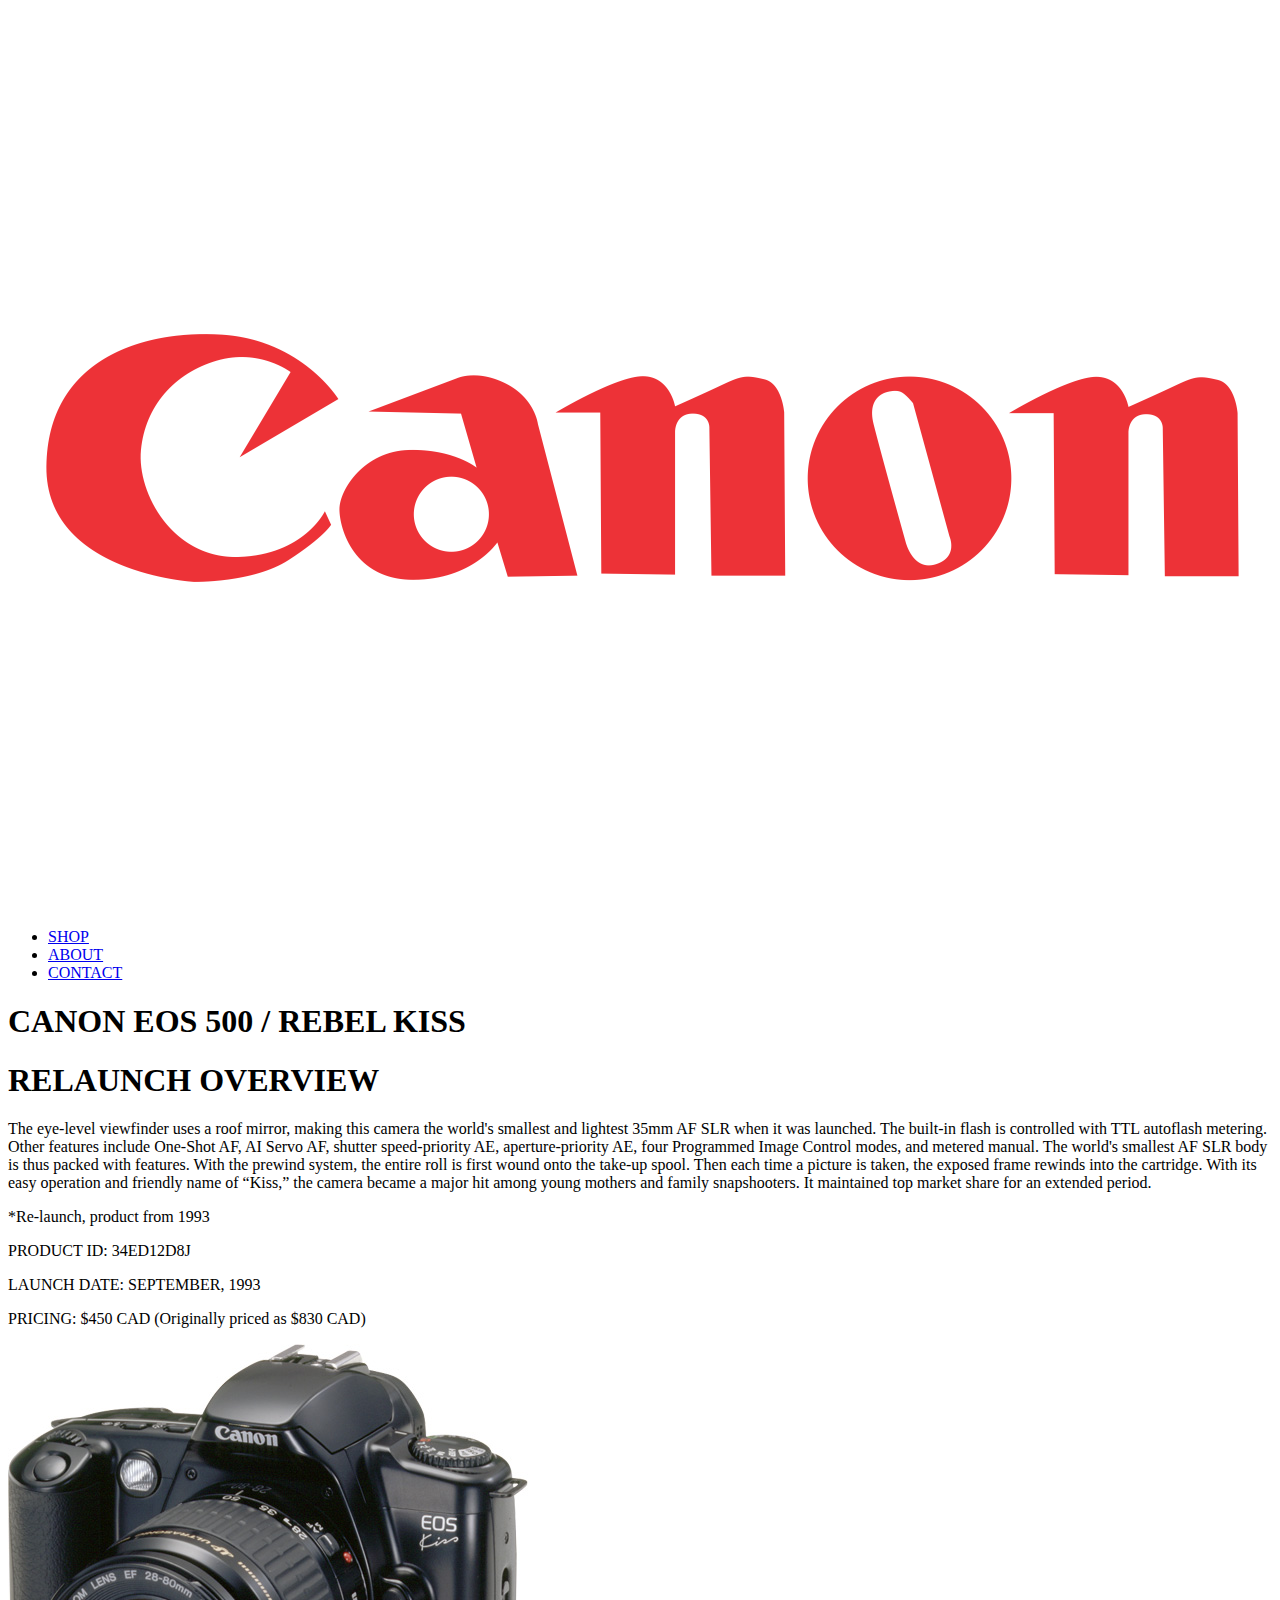
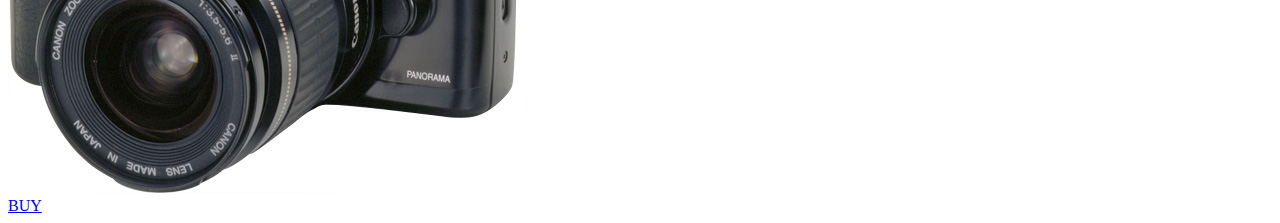
<file: index.html>
<!DOCTYPE html>
<html lang="en">

<head id="head">
    <!-- Meta tags -->
    <title>Canon - Re-launch</title>
    <script src="https://code.jquery.com/jquery-3.7.0.min.js"
        integrity="sha256-2Pmvv0kuTBOenSvLm6bvfBSSHrUJ+3A7x6P5Ebd07/g=" crossorigin="anonymous"></script>
    <script src="./JavaScript/custom-js.js"></script>
</head>

<body>
    <!-- Header section -->
    <header id="header">
        <!-- Navigation menu -->
        <nav>
            <!-- Logo and site name -->
            <div>
                <!-- Link to homepage -->
                <a href="index.html"><img src="./Images/Canon_logo_vector.png" alt="Canon Logo"></a>
            </div>
            <!-- Links in the navigation menu -->
            <ul>
                <!-- Links to different pages -->
                <li><a href="product.html">SHOP</a></li>
                <li><a href="about.html">ABOUT</a></li>
                <li><a href="contact.html">CONTACT</a></li>
            </ul>
        </nav>
    </header>
    <!-- Content container to hold the entire page content -->
    <div class="content-container">
        <section class="hero">
            <!-- Hero section with product overview -->
            <div>
                <!-- Product title and description -->
                <h1>CANON EOS 500 / REBEL KISS</h1>
                <h1>RELAUNCH OVERVIEW</h1>
                <p>The eye-level viewfinder uses a roof mirror, making this camera the world's smallest and lightest 35mm AF SLR when it was launched.
                    The built-in flash is controlled with TTL autoflash metering. Other features include One-Shot AF, AI Servo AF, shutter speed-priority AE, aperture-priority AE, four Programmed Image Control modes, and metered manual. The world's smallest AF SLR body is thus packed with features.
                    With the prewind system, the entire roll is first wound onto the take-up spool. Then each time a picture is taken, the exposed frame rewinds into the cartridge. With its easy operation and friendly name of “Kiss,” the camera became a major hit among young mothers and family snapshooters. It maintained top market share for an extended period.
                </p>
                <!-- Additional product details -->
                <p>*Re-launch, product from 1993</p>
                <p>PRODUCT ID: <span>34ED12D8J</span></p>
                <p>LAUNCH DATE: <span>SEPTEMBER, 1993</span></p>
                <p>PRICING: <span>$450 CAD (Originally priced as $830 CAD)</span></p>
            </div>
            <!-- Image of the Canon EOS 500 -->
            <img src="./Images/film162_b.jpg" alt="Canon EOS 500">
        </section>
        <!-- "BUY" button to redirect to the product page -->
        <div class="buy-button">
            <a href="product.html">BUY</a>
        </div>
    </div>
    <!-- Footer section -->
    <footer id="footer" class="footer">

    </footer>

</body>

</html>
</file>
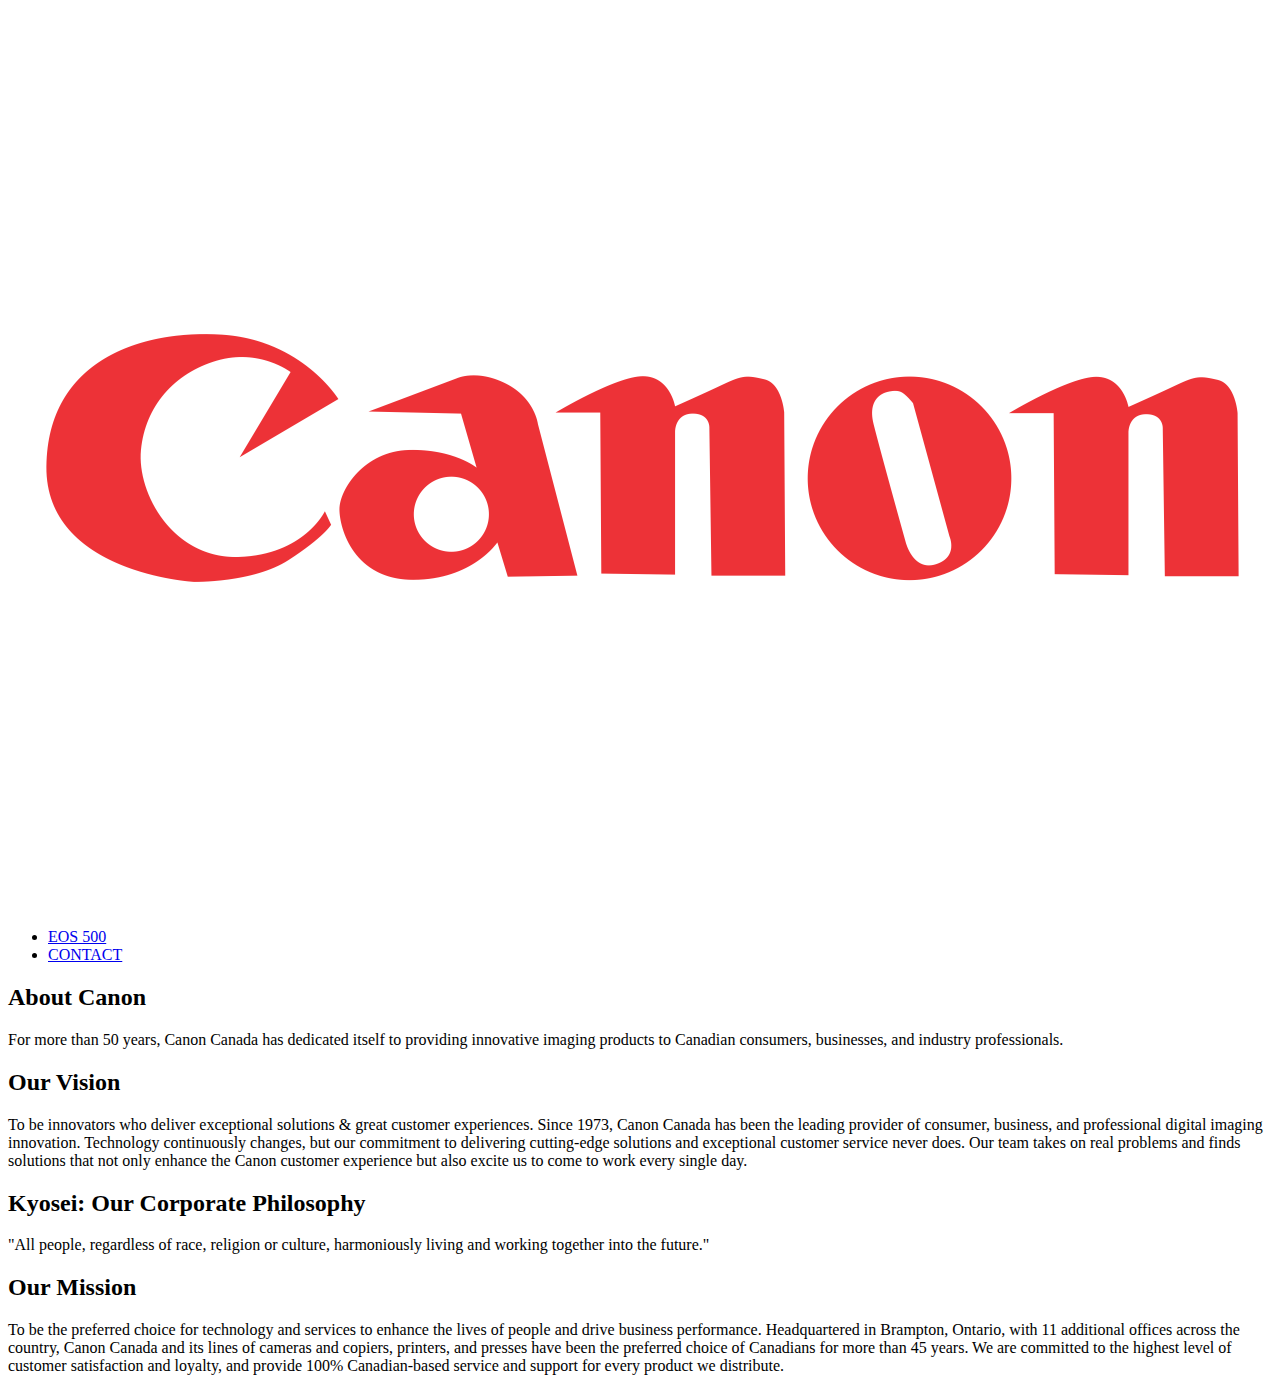
<file: about.html>
<!DOCTYPE html>
<html lang="en">

<head id="head">
    <!-- Meta tags -->
    <title>Canon - About</title>
    <!-- Your existing meta tags -->

    <!-- Link to external CSS file -->
    <!-- Your existing CSS link -->

    <!-- Linking Google Fonts -->
    <!-- Your existing Google Fonts link -->

    <!-- Link to jQuery library -->
    <script src="https://code.jquery.com/jquery-3.7.0.min.js"
        integrity="sha256-2Pmvv0kuTBOenSvLm6bvfBSSHrUJ+3A7x6P5Ebd07/g=" crossorigin="anonymous"></script>

    <!-- Link to your custom JavaScript file -->
    <script src="./JavaScript/custom-js.js"></script>
</head>

<body>
    <!-- Content container to hold the entire page content -->
    <div class="content-container">

        <!-- Header section -->
        <header id="header">
            <nav>
                <!-- Logo and site name -->
                <div>
                    <!-- Link to homepage -->
                    <a href="index.html"><img src="./Images/Canon_logo_vector.png" alt="Canon Logo"></a>
                </div>
                <!-- Links in the navigation menu -->
                <ul>
                    <!-- Links to "EOS 500" product page and "Contact" page -->
                    <li><a href="product.html">EOS 500 </a></li>
                    <li><a href="contact.html">CONTACT</a></li>
                </ul>
            </nav>
        </header>

        <main class="about-main">
            <!-- Section 1: About Canon -->
            <section class="about-hero">
                <h2>About Canon</h2>
                <p>For more than 50 years, Canon Canada has dedicated itself to providing innovative imaging products to Canadian consumers, businesses, and industry professionals.</p>
            </section>
            <!-- Section 2: Our Vision -->
            <section class="about-section-2">
                <h2>Our Vision</h2>
                <p>To be innovators who deliver exceptional solutions & great customer experiences. Since 1973, Canon Canada has been the leading provider of consumer, business, and professional digital imaging innovation. Technology continuously changes, but our commitment to delivering cutting-edge solutions and exceptional customer service never does. Our team takes on real problems and finds solutions that not only enhance the Canon customer experience but also excite us to come to work every single day.</p>
            </section>
            <!-- Section 3: Kyosei - Our Corporate Philosophy -->
            <section class="about-section-3">
                <h2>Kyosei: Our Corporate Philosophy</h2>
                <p>"All people, regardless of race, religion or culture, harmoniously living and working together into the future."</p>
            </section>
            <!-- Section 4: Our Mission -->
            <section class="about-section-4">
                <h2>Our Mission</h2>
                <p>To be the preferred choice for technology and services to enhance the lives of people and drive business performance. Headquartered in Brampton, Ontario, with 11 additional offices across the country, Canon Canada and its lines of cameras and copiers, printers, and presses have been the preferred choice of Canadians for more than 45 years. We are committed to the highest level of customer satisfaction and loyalty, and provide 100% Canadian-based service and support for every product we distribute.</p>
            </section>
        </main>
    </div>
    <!-- Footer section -->
    <footer id="footer" class="footer">

    </footer>

</body>
</html>
</file>
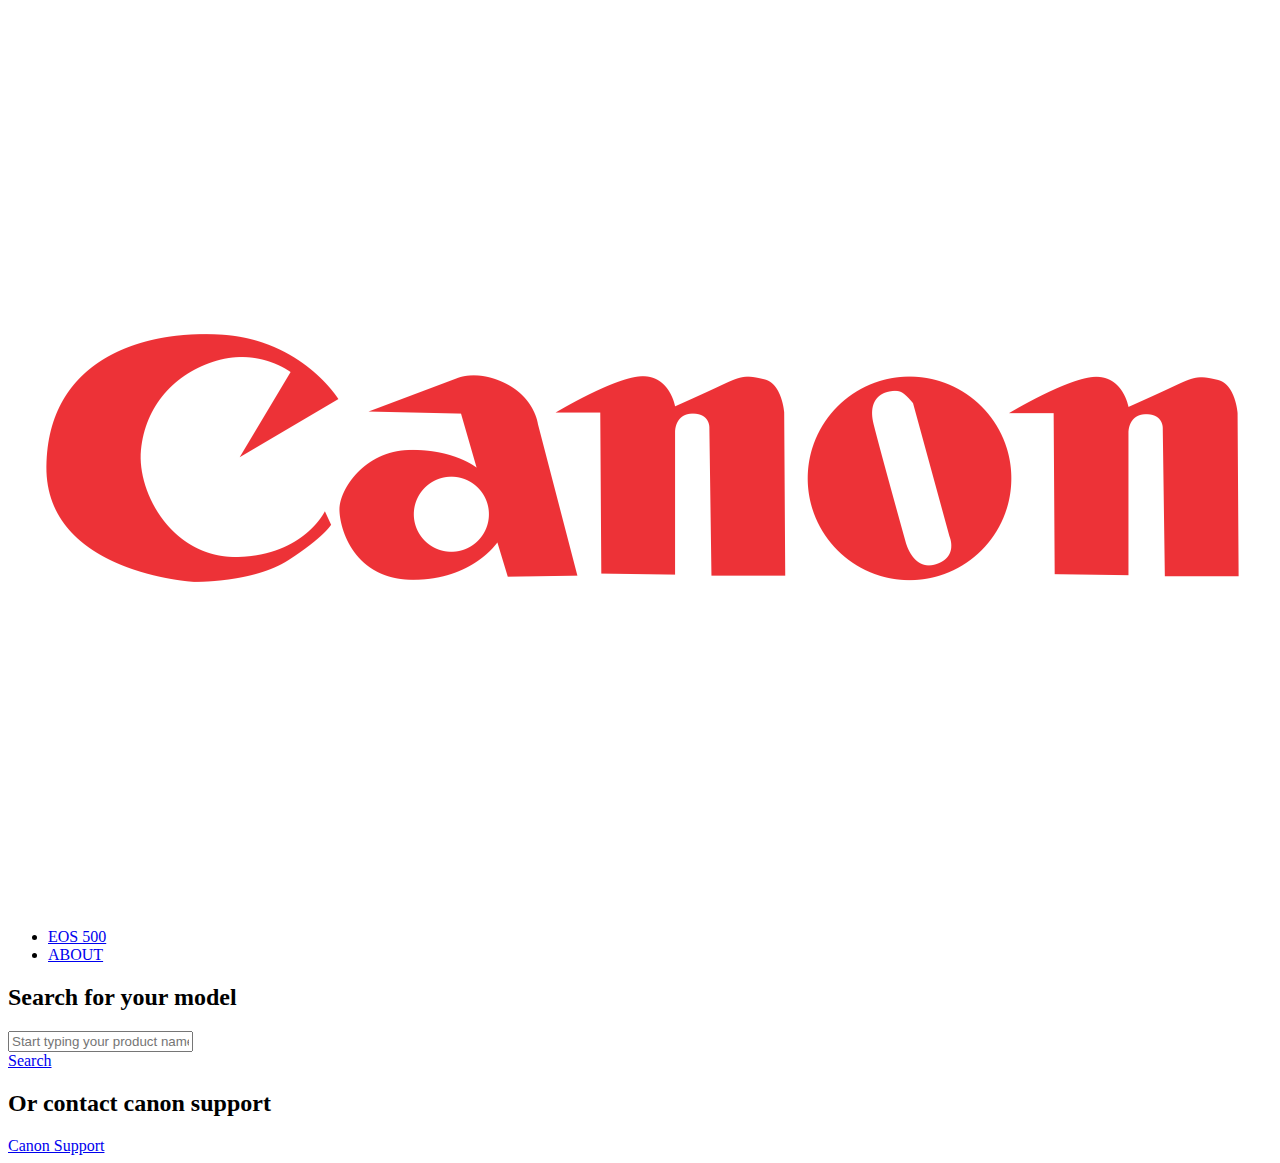
<file: contact.html>
<!DOCTYPE html>
<html lang="en">

<head id="head">
    <!-- Meta tags -->
    <title>Canon - Contact</title>
    <!-- Your existing meta tags -->

    <!-- Link to external CSS file -->
    <!-- Your existing CSS link -->

    <!-- Linking Google Fonts -->
    <!-- Your existing Google Fonts link -->

    <!-- Link to jQuery library -->
    <script src="https://code.jquery.com/jquery-3.7.0.min.js"
        integrity="sha256-2Pmvv0kuTBOenSvLm6bvfBSSHrUJ+3A7x6P5Ebd07/g=" crossorigin="anonymous"></script>

    <!-- Link to your custom JavaScript file -->
    <script src="./JavaScript/custom-js.js"></script>
</head>

<body>
    <!-- Header section -->
    <header id="header">
        <nav>
            <!-- Logo and site name -->
            <div>
                <a href="index.html"><img src="./Images/Canon_logo_vector.png" alt="Canon Logo"></a>
            </div>
            <!-- Links in the navigation menu -->
            <ul>
                <li><a href="product.html">EOS 500</a></li>
                <li><a href="about.html">ABOUT</a></li>
            </ul>
        </nav>
    </header>
    <div class="content-container">
        <!-- Hero section with search form -->
        <section class="contact-hero">
            <h2>Search for your model</h2>
            <form class="form">
                <input type="text" placeholder="Start typing your product name">
            </form>
            <a href="#" class="search-button">Search</a>
        </section>
        <!-- Contact option section -->
        <section class="contact-option">
            <h2>Or contact canon support</h2>
            <a href="#" class="email">Canon Support</a>
        </section>
    </div>
    <!-- Footer section -->
    <footer id="footer" class="footer"></footer>
</body>

</html>
</file>
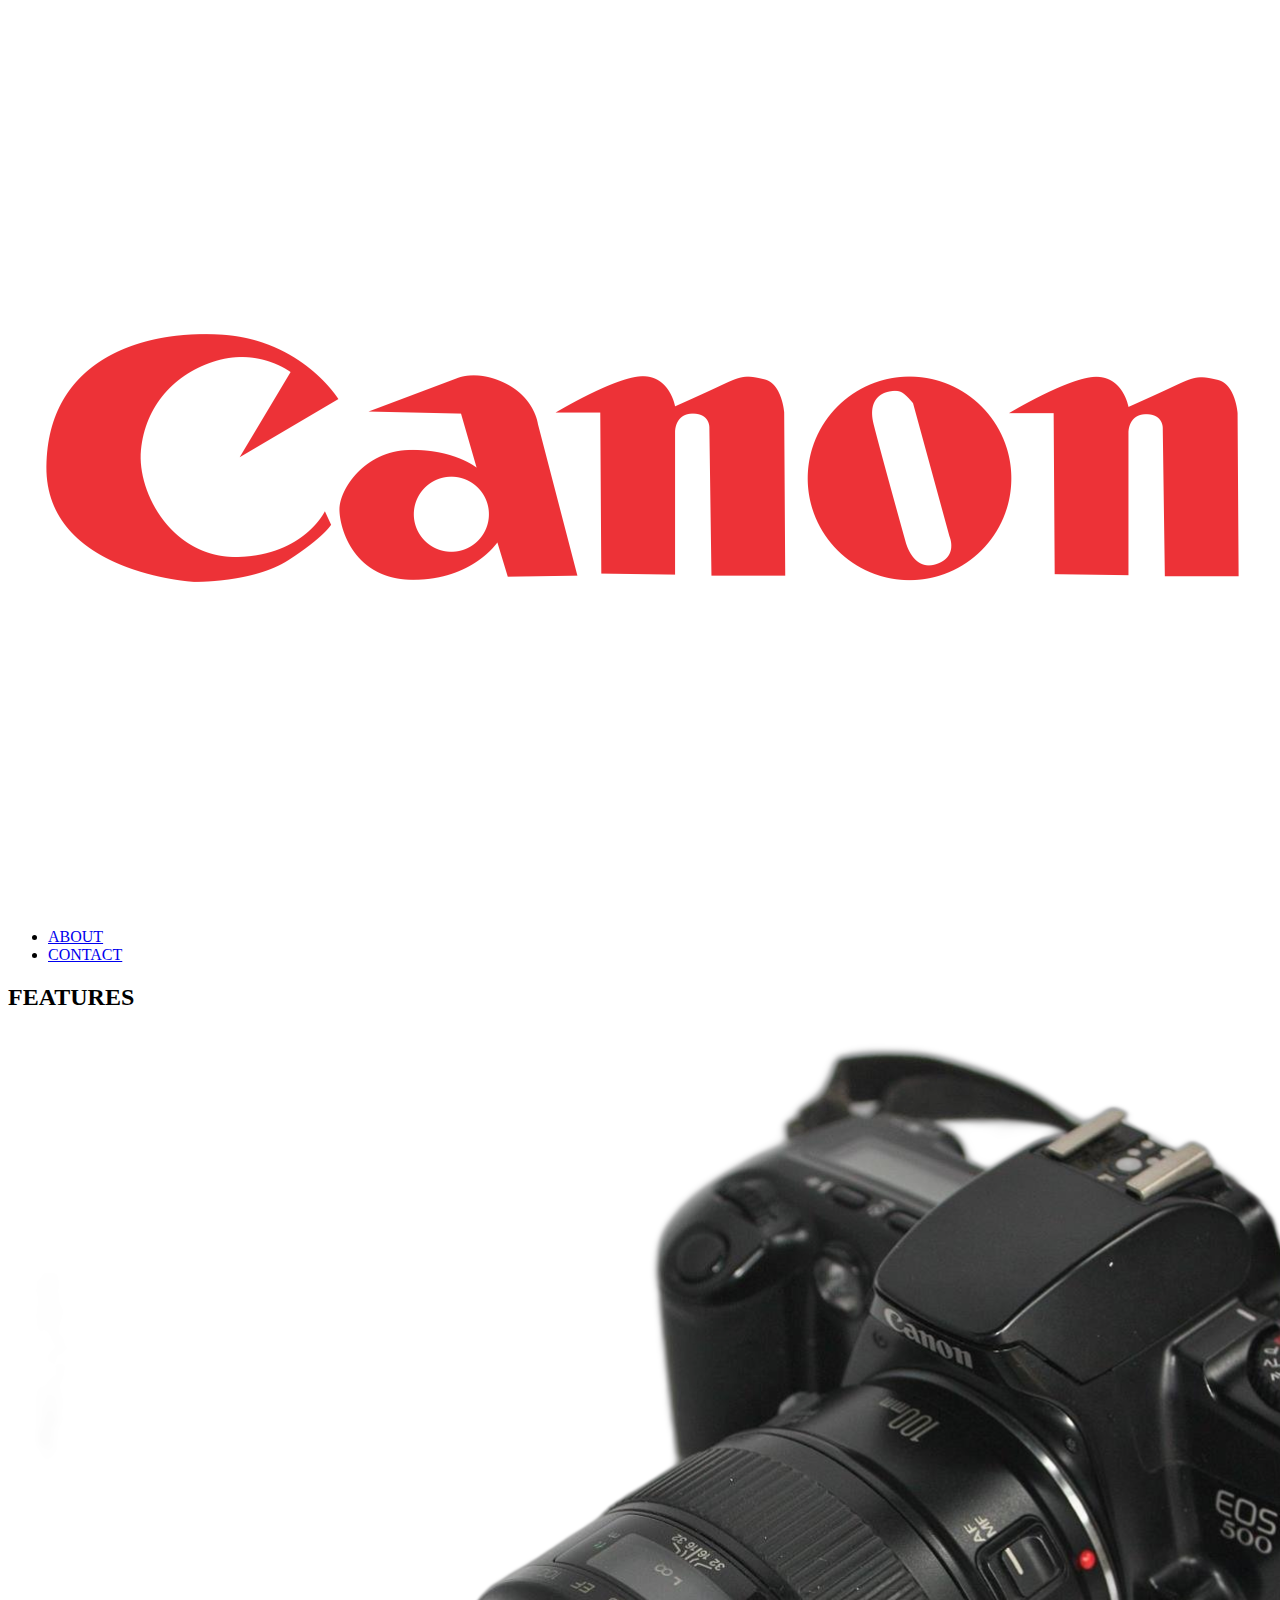
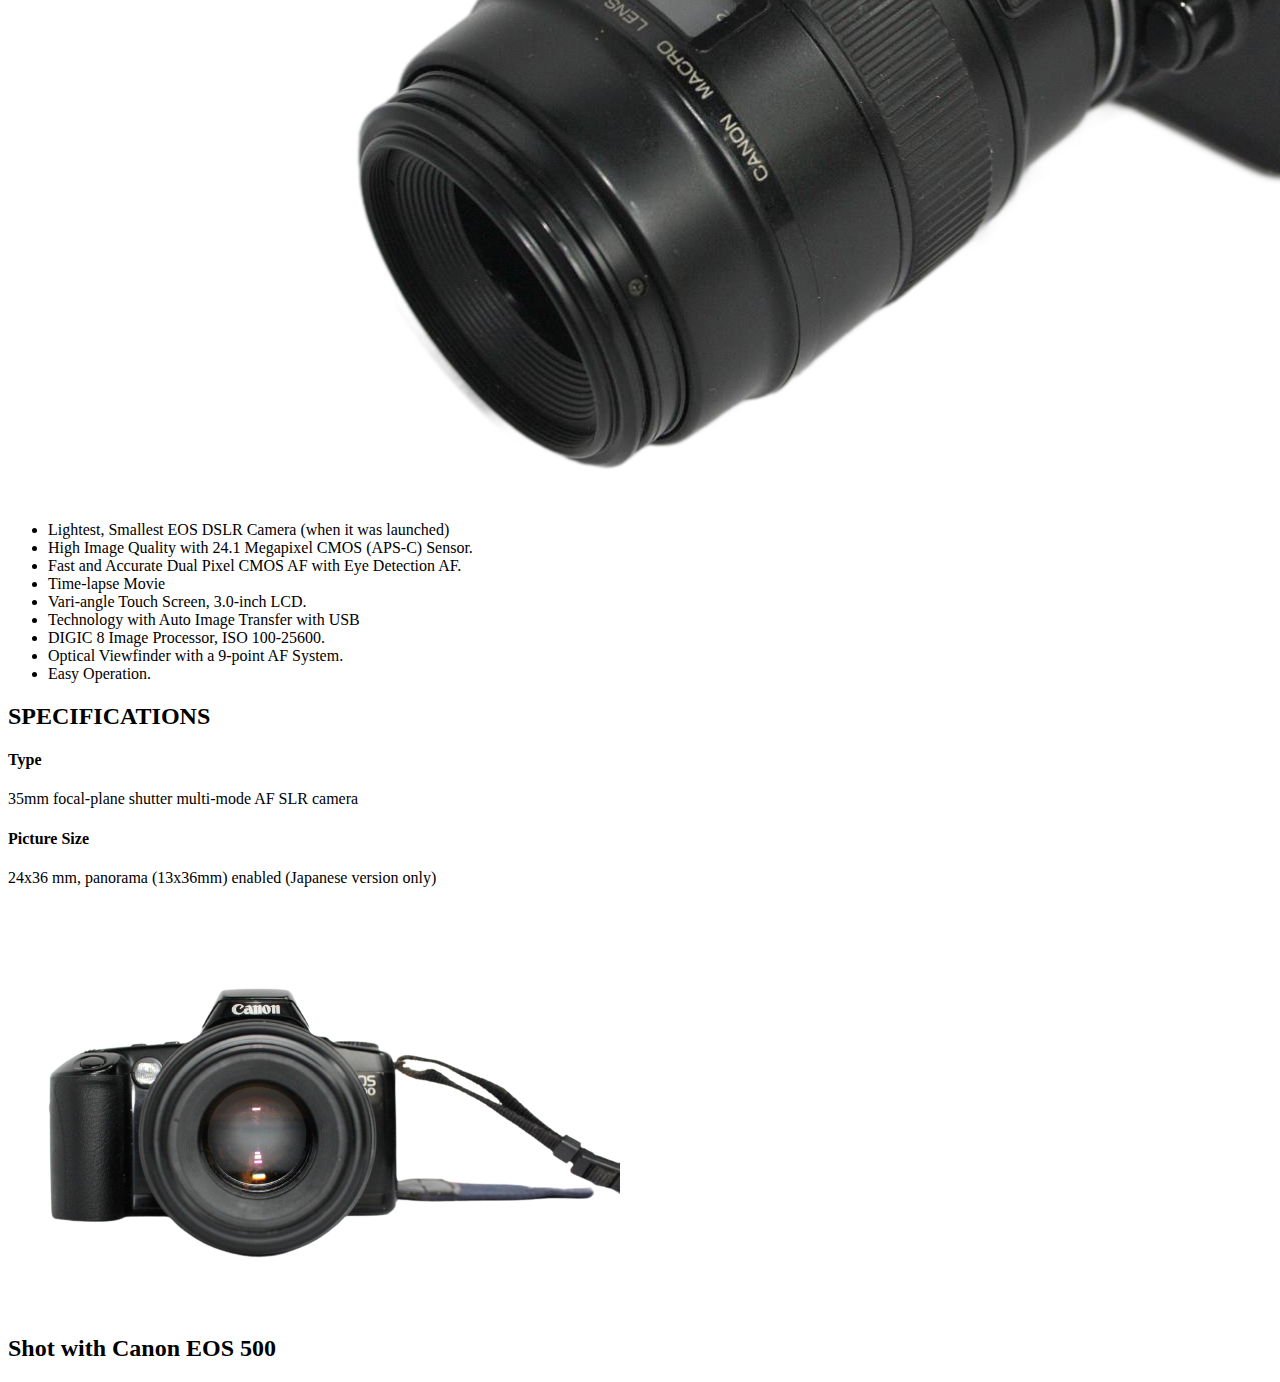
<file: product.html>
<!DOCTYPE html>
<html lang="en">

<head id="head">
    <!-- Meta tags -->
    <title>Canon - Canon EOS 500</title>
    <!-- Your existing meta tags -->

    <!-- Link to external CSS file -->
    <!-- Your existing CSS link -->

    <!-- Linking Google Fonts -->
    <!-- Your existing Google Fonts link -->

    <!-- Link to jQuery library -->
    <script src="https://code.jquery.com/jquery-3.7.0.min.js"
        integrity="sha256-2Pmvv0kuTBOenSvLm6bvfBSSHrUJ+3A7x6P5Ebd07/g=" crossorigin="anonymous"></script>

    <!-- Link to your custom JavaScript file -->
    <script src="./JavaScript/custom-js.js"></script>
</head>

<body>
    <!-- Header section -->
    <header id="header">
        <nav>
            <!-- Logo and site name -->
            <div>
                <!-- Link to homepage -->
                <a href="index.html"><img src="./Images/Canon_logo_vector.png" alt="Canon Logo"></a>
            </div>
            <!-- Links in the navigation menu -->
            <ul>
                <!-- Links to "About" and "Contact" pages -->
                <li><a href="about.html">ABOUT</a></li>
                <li><a href="contact.html">CONTACT</a></li>
            </ul>
        </nav>
    </header>
    <!-- Content container to hold the entire page content -->
    <div class="content-container">

        <!-- Section 1: Features of Canon EOS 500 -->
        <section class="section-1">
            <h2>FEATURES</h2>
            <div class="features">
                <!-- Image of the camera's front -->
                <img src="./Images/Canon_EOS_500_(100mm_macro_lens)_-_(1)-veed-remove-background.png"
                    alt="Image of camera-front">
                <ul>
                    <!-- List of camera features -->
                    <li>Lightest, Smallest EOS DSLR Camera (when it was launched)</li>
                    <li>High Image Quality with 24.1 Megapixel CMOS (APS-C) Sensor.</li>
                    <li>Fast and Accurate Dual Pixel CMOS AF with Eye Detection AF.</li>
                    <li>Time-lapse Movie</li>
                    <li>Vari-angle Touch Screen, 3.0-inch LCD.</li>
                    <li>Technology with Auto Image Transfer with USB</li>
                    <li>DIGIC 8 Image Processor, ISO 100-25600.</li>
                    <li>Optical Viewfinder with a 9-point AF System.</li>
                    <li>Easy Operation.</li>
                </ul>
            </div>
        </section>

        <!-- Section 2: Specifications of Canon EOS 500 -->
        <section class="section-2">
            <h2>SPECIFICATIONS</h2>
            <div class="specifications">
                <!-- Specifications of the camera -->
                <div class="spec">
                    <h4>Type</h4>
                    <p>35mm focal-plane shutter multi-mode AF SLR camera</p>
                </div>
                <div class="spec">
                    <h4>Picture Size</h4>
                    <p>24x36 mm, panorama (13x36mm) enabled (Japanese version only)</p>
                </div>
                <!-- More specifications... -->
                <!-- ... -->
                <!-- ... -->
                <!-- ... -->
                <div class="img-2">
                    <!-- Additional image related to specifications -->
                    <img src="./Images/image-1.png" alt="Top-view of Camera">
                </div>
            </div>
        </section>
        
        <!-- Section 3: Shots taken with Canon EOS 500 -->
        <section class="section-3">
            <h2>Shot with Canon EOS 500</h2>
            <div class="gallery-container">
                <!-- Gallery section with images taken using the camera -->
                <div class="gallery-1">
                    <!-- Image 1 -->
                </div>
                <div class="gallery-2">
                    <!-- Image 2 -->
                </div>
                <!-- More images... -->
                <!-- ... -->
                <!-- ... -->
                <!-- ... -->
            </div>
        </section>
    </div>

    <!-- Footer section -->
    <footer class="footer" id="footer">
        <!-- Your existing footer content -->
    </footer>
</body>

</html>
</file>
